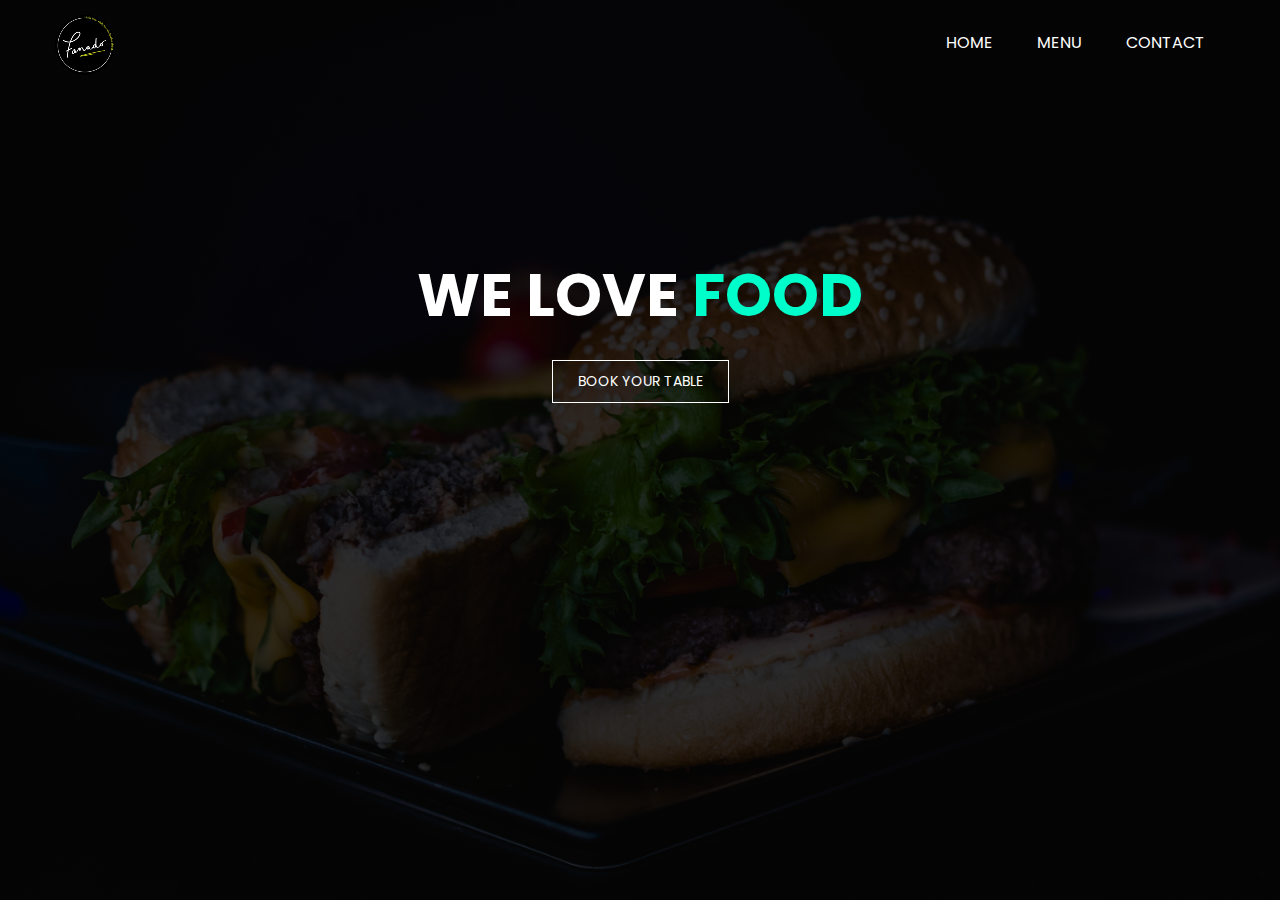
<file: index.html>
<!DOCTYPE html>
<html lang="en">
<head>
    <meta charset="UTF-8">
    <title>Fanado</title>
    <link href="https://fonts.googleapis.com/css2?family=Poppins:wght@400;600;700;900&display=swap" rel="stylesheet">
    <link rel="stylesheet" type="text/css" href="style.css">    
</head>
<body>
    <section class="home-page">
        <div class="wrapper">
        <div class="logo">
            <img src="images/pngegg.png" alt="">
        </div>
        <ul class="nav-area">
            <li><a href="index.html">Home</a></li>
            <li><a href="menu.html">Menu</a></li>
            <li><a href="contact.html">Contact</a></li>
        </ul>
        </div>
        <div class="welcome-text">
            <h1>We love <span>Food</span></h1>
            <a href="reservation.html">Book your table</a>
        </div>
    </section>
</body>
</html>
</file>
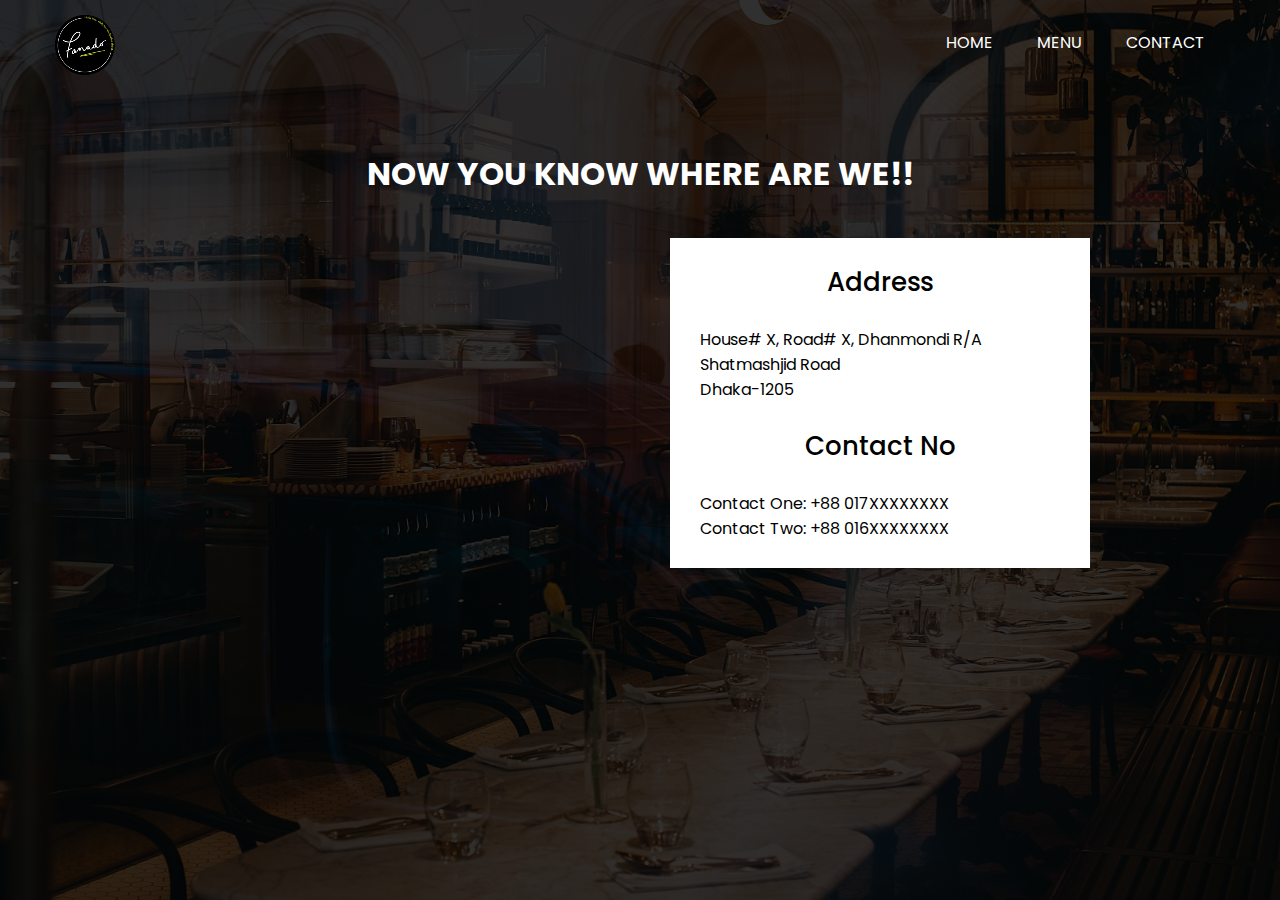
<file: contact.html>
<!DOCTYPE html>
<html lang="en">
<head>
    <meta charset="UTF-8">
    <title>Fanado</title>
    <link href="https://fonts.googleapis.com/css2?family=Poppins:wght@400;600;700;900&display=swap" rel="stylesheet">
    <link rel="stylesheet" type="text/css" href="style.css">    
</head>
<body>
    <section class="contact-page">
        <div class="wrapper">
        <div class="logo">
            <img src="images/pngegg.png" alt="">
        </div>
        <ul class="nav-area">
            <li><a href="index.html">Home</a></li>
            <li><a href="menu.html">Menu</a></li>
            <li><a href="contact.html">Contact</a></li>
        </ul>
        </div>
        <div class="contact">
            <h1>now you know where are we!!</h1>
            <div class="contact-part">
                <div class="address-map">
                    <iframe src="https://www.google.com/maps/embed?pb=!1m18!1m12!1m3!1d3651.9744420219226!2d90.36769171445582!3d23.74829079477502!2m3!1f0!2f0!3f0!3m2!1i1024!2i768!4f13.1!3m3!1m2!1s0x3755bf4e5a3f50ed%3A0xe5c5c0901f4fa0af!2sSatmasjid%20Road%2C%20Dhaka!5e0!3m2!1sen!2sbd!4v1606987397364!5m2!1sen!2sbd" width="420" height="330" frameborder="0" style="border:0;" allowfullscreen="" aria-hidden="false" tabindex="0"></iframe>
                </div>
                <div class="address">
                    <h3>Address</h3>
                    <p>House# X, Road# X, Dhanmondi R/A</p>
                    <p>Shatmashjid Road</p>
                    <p>Dhaka-1205</p>

                    <h3>Contact No</h3>
                    <p>Contact One: +88 017XXXXXXXX</p>
                    <p>Contact Two: +88 016XXXXXXXX</p>
                </div>
            </div>
        </div>
    </section>
</body>
</html>
</file>
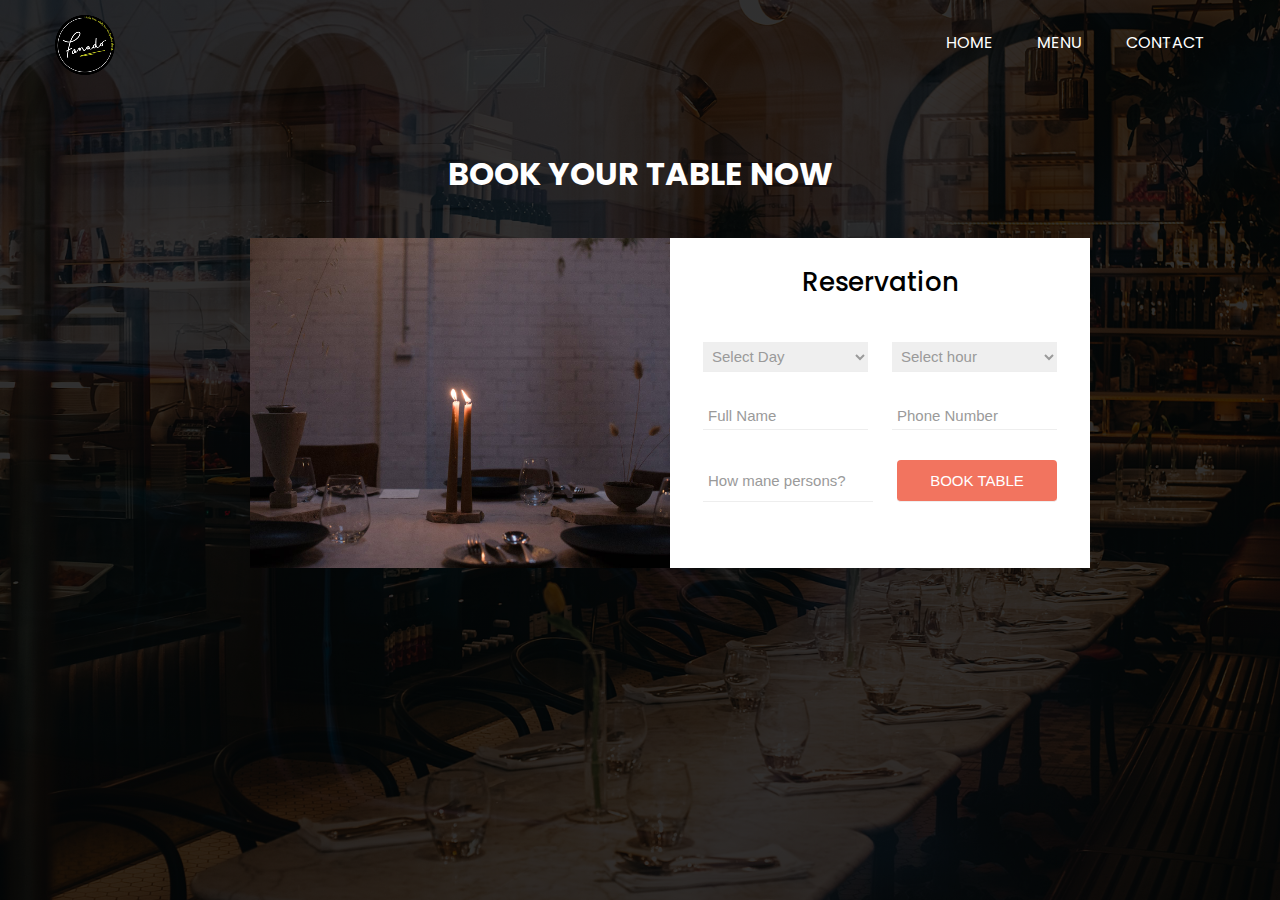
<file: reservation.html>
<!DOCTYPE html>
<html lang="en">
<head>
    <meta charset="UTF-8">
    <title>Fanado</title>
    <link href="https://fonts.googleapis.com/css2?family=Poppins:wght@400;600;700;900&display=swap" rel="stylesheet">
    <link rel="stylesheet" type="text/css" href="style.css">    
</head>
<body>
    <section class="reservation-form-page">
        <div class="wrapper">
        <div class="logo">
            <img src="images/pngegg.png" alt="">
        </div>
        <ul class="nav-area">
            <li><a href="index.html">Home</a></li>
            <li><a href="menu.html">Menu</a></li>
            <li><a href="contact.html">Contact</a></li>
        </ul>
        </div>
        <div class="reservation">
            <h1>book your table now</h1>
            <div class="reservation-form">
                <div class="card-img">
                
                </div>
                <div class="card-content">
                    <h3>Reservation</h3>
                    <form>
                        <div class="form-row">
                            <select name="days">
                                <option value="day select">Select Day</option>
                                <option value="sunday">Sunday</option>
                                <option value="monday">Monday</option>
                                <option value="tuesday">Tuesday</option>
                                <option value="wednesday">Wednesday</option>
                                <option value="thursday">Thursday</option>
                                <option value="friday">Friday</option>
                                <option value="saturday">Saturday</option>
                            </select>
                            <select name="hours">
                                <option value="hours select">Select hour</option>
                                <option value="10">10:00</option>
                                <option value="12">12:00</option>
                                <option value="14">14:00</option>
                                <option value="16">16:00</option>
                                <option value="18">18:00</option>
                                <option value="20">20:00</option>
                                <option value="22">22:00</option>
                            </select>
                        </div>
                        <div class="form-row">
                            <input type="text" placeholder="Full Name">
                            <input type="text" placeholder="Phone Number">
                        </div>
                        <div class="form-row">
                            <input type="number" placeholder="How mane persons?" min="1">
                            <input type="submit" value="BOOK TABLE">
                        </div>
                    </form>
                </div>
            </div>
        </div>
    </section>
</body>
</html>
</file>
<file: style.css>
* {
	margin: 0;
	padding: 0;
}
body {
	font-family: 'Poppins', sans-serif;
}
.wrapper {
	width: 1170px;
	margin: auto;
}

/*home*/
.home-page{
	background: linear-gradient(rgba(0, 0, 0, 0.8), rgba(0, 0, 0, 0.8)), url(images/burger.jpg);
	height: 100vh;
	-webkit-background-size: cover;
	background-size: cover;
	background-position: center center;
}
.nav-area {
	float: right;
	list-style: none;
	margin-top: 30px;
}
.nav-area li {
	display: inline-block;
}
.nav-area li a {
	color: #fff;
	text-decoration: none;
	padding: 5px 20px;
	font-family: poppins;
	font-size: 16px;
	text-transform: uppercase;
}
.nav-area li a:hover {
	background: #fff;
	color: #333;
}
.logo {
	float: left;
}
.logo img {
	width: 100%;
	padding: 15px 0;
}
.welcome-text {
	padding: 250px 250px;
	text-align: center;
}
.welcome-text h1 {
	text-align: center;
	color: #fff;
	text-transform: uppercase;
	font-size: 60px;
}
.welcome-text h1 span {
	color: #00fecb;
}
.welcome-text a {
	border: 1px solid #fff;
	padding: 10px 25px;
	text-decoration: none;
	text-transform: uppercase;
	font-size: 14px;
	margin-top: 20px;
	display: inline-block;
	color: #fff;
}
.welcome-text a:hover {
	background: #fff;
	color: #333;
}

/*reservation*/
.reservation-form-page{
	background: linear-gradient(rgba(0, 0, 0, 0.8), rgba(0, 0, 0, 0.8)), url(images/restaurant.jpg);
	min-height: 100vh;
	-webkit-background-size: cover;
	background-size: cover;
	background-position: center center;
}
.reservation{
    padding: 150px 250px; 
}
.reservation h1{
	text-align: center;
	color: #fff;
	text-transform: uppercase;
	padding-bottom: 40px;
}
.reservation-form{
	display: grid;
	grid-template-columns: 420px 420px;
}
.card-img{
	background: url(images/table.jpeg);
	-webkit-background-size: cover;
	background-size: cover;
	background-position: center center;
}
.card-content{
	background: #fff;
	height: 330px;
}
.card-content h3{
	text-align: center;
	padding: 25px 0px;
	font-size: 26px;
	font-weight: 500;
}
.form-row{
	display: flex;
	width: 90%;
	margin: 0 auto;
}
form select, form input{
	display: block;
	width: 100%;
	margin: 15px 12px;
	padding: 5px;
	font-size: 15px;
	outline: none;
	border: none;
	border-bottom: 1px solid #eee;
	font-weight: 300;
}
form input[type = text], form input[type = number], form input::placeholder, select{
	color: #9a9a9a;
}
form input[type = submit]{
	color: #fff;
	background: #f2745f;
	padding: 12px 0;
	border-radius: 4px;
	cursor: pointer;
}
form input[type = submit]:hover{
	opacity: 0.9;
}

/*menu*/
.menu-page{
	background: linear-gradient(rgba(0, 0, 0, 0.8), rgba(0, 0, 0, 0.8)), url(images/menu.jpg);
	min-height: 100vh;
	-webkit-background-size: cover;
	background-size: cover;
	background-position: center center;
}
.menu{
	padding-top: 100px;
	color: #fff;
}
.menu-title{
	text-align: center;
	margin-bottom: 60px;
}
.menu-title h4{
	text-transform: uppercase;
	font-size: 36px;
	position: relative;
	display: inline-block;
	padding-bottom: 10px;
}
.menu-title h4 span{
	display: block;
	font-size: 18px;
	font-style: italic;
	margin-bottom: -10px;
}
.menu-title h4:before{
	position: absolute;
	content: "";
	width: 100px;
	height: 2px;
	background-color: #ff7720;
	bottom: 0;
	left: 50%;
	transform: translateX(-50%);
}
.menu-content{
	display: flex;
	flex-wrap: wrap;
	justify-content: space-between;
}
.single-menu{
	flex-basis: 550px;
	margin-bottom: 40px;
	padding-bottom: 40px;
	border-bottom: 1px solid #ff7720;
	display: flex;
	flex-direction: row;
	align-items: center;
}
.single-menu img{
	max-width: 180px;
	margin-right: 30px;
	border-radius: 50%;
	border: 1px solid #ff7720;
	padding: 3px;
	transition: .5s;
}
.single-menu:hover img{
	border-radius: 0;
}
.single-menu:nth-child(7), .single-menu:nth-child(8){
	border-bottom: 0;
}
.single-menu h4{
	text-transform: uppercase;
	font-size: 22px;
	border-bottom: 1px dashed #ff7720;
	margin-bottom: 5px;
	padding-bottom: 5px;
}
.single-menu h4 span{
	float: right;
	color: #ff7720;
	font-style: italic;
}

/*contact*/
.contact-page{
	background: linear-gradient(rgba(0, 0, 0, 0.8), rgba(0, 0, 0, 0.8)), url(images/restaurant.jpg);
	min-height: 100vh;
	-webkit-background-size: cover;
	background-size: cover;
	background-position: center center;
}
.contact{
    padding: 150px 250px; 
}
.contact h1{
	text-align: center;
	color: #fff;
	text-transform: uppercase;
	padding-bottom: 40px;
}
.contact-part{
	display: grid;
	grid-template-columns: 420px 420px;
}
.card-img{
	background: url(images/table.jpeg);
	-webkit-background-size: cover;
	background-size: cover;
	background-position: center center;
}
.address{
	background: #fff;
	height: 330px;
}
.address h3{
	text-align: center;
	padding: 25px 0px;
	font-size: 26px;
	font-weight: 500;
}
.address p{
	margin-left: 30px;
}
</file>
